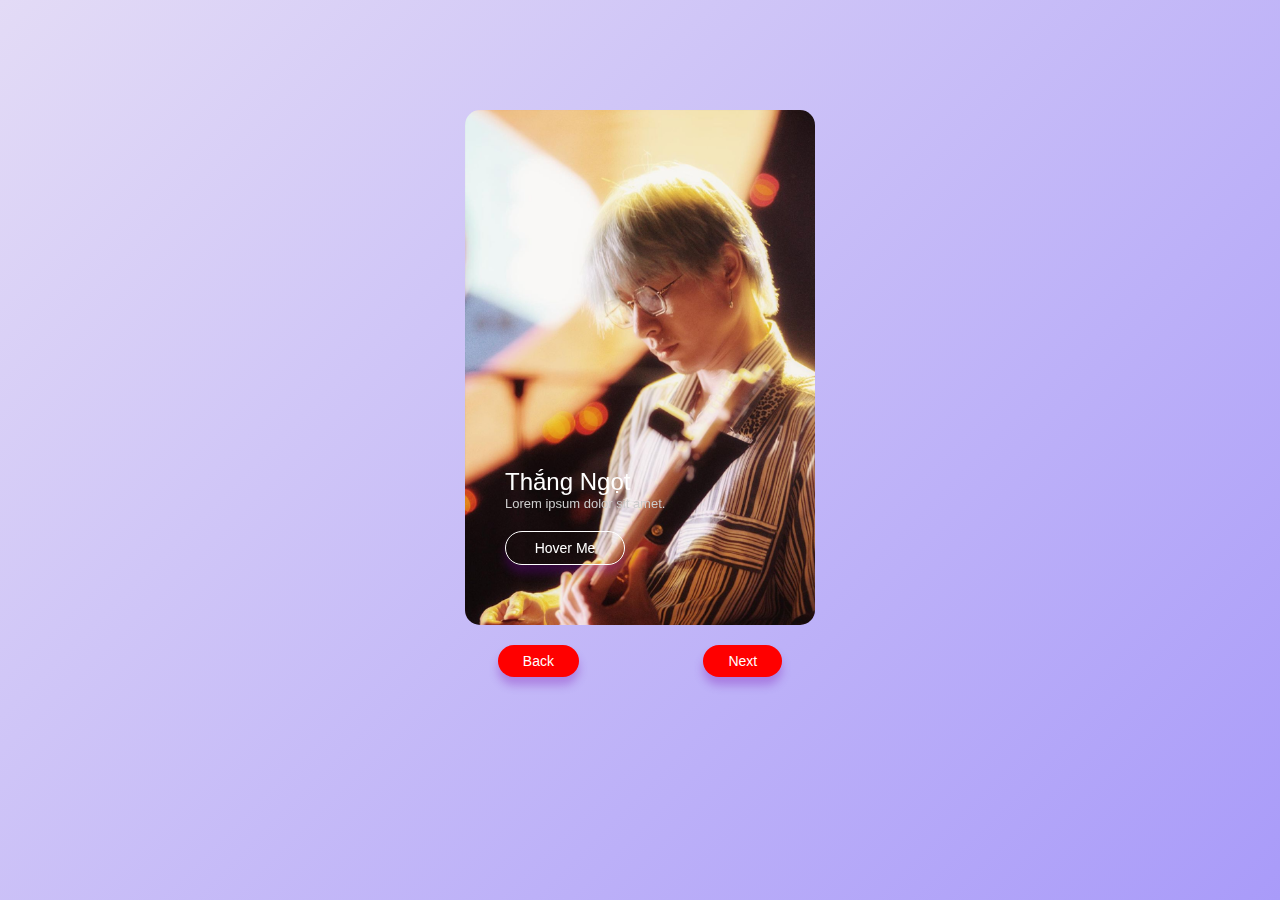
<file: index.html>
<!DOCTYPE html>
<html lang="en">
<head>
    <meta charset="UTF-8">
    <meta http-equiv="X-UA-Compatible" content="IE=edge">
    <meta name="viewport" content="width=device-width, initial-scale=1.0">
    <link rel="stylesheet" href="./css/main.css">
    <title>Flipping Profile Card</title>
</head>
<body>
    <div class="container">
            <div class="card">
                <div class="card-inner">
                    <div class="front">
                        <h2>Thắng Ngọt</h2>
                        <p>Lorem ipsum dolor sit amet.</p>
                        <button>Hover Me</button>
                    </div>
                    <div class="back">
                        <img src="./images/waving-hand.png" alt="">
                        <h1>Thắng Vũ<span> Đình Trọng</span></h1>
                        <p>Lorem ipsum dolor sit, consectetur <span>thanhieu@gmail.com</span>. Praes, deserunt!</p>
                        <div class="row">
                            <div class="col">
                                <h2>12K</h2>
                                <p>Followers</p>
                            </div>
                            <div class="col">
                                <h2>250</h2>
                                <p>Following</p>
                            </div>
                            <div class="col">
                                <h2>5K</h2>
                                <p>Likes</p>
                            </div>
                        </div>
                        <div class="row">
                            <button>Follow</button>
                            <a href="#"><img src="./images/instagram.png" alt=""></a>
                            <a href="#"><img src="./images/pinterest.png" alt=""></a>
                        </div>
                    </div>
                </div>
            </div>
            <div class="nav">
                <button><a href="./index2.html">Back</a></button>
                <button>
                    <a href="./index2.html">Next</a>
                    </button>               
            </div>
    </div>
</body>
</html>
</file>
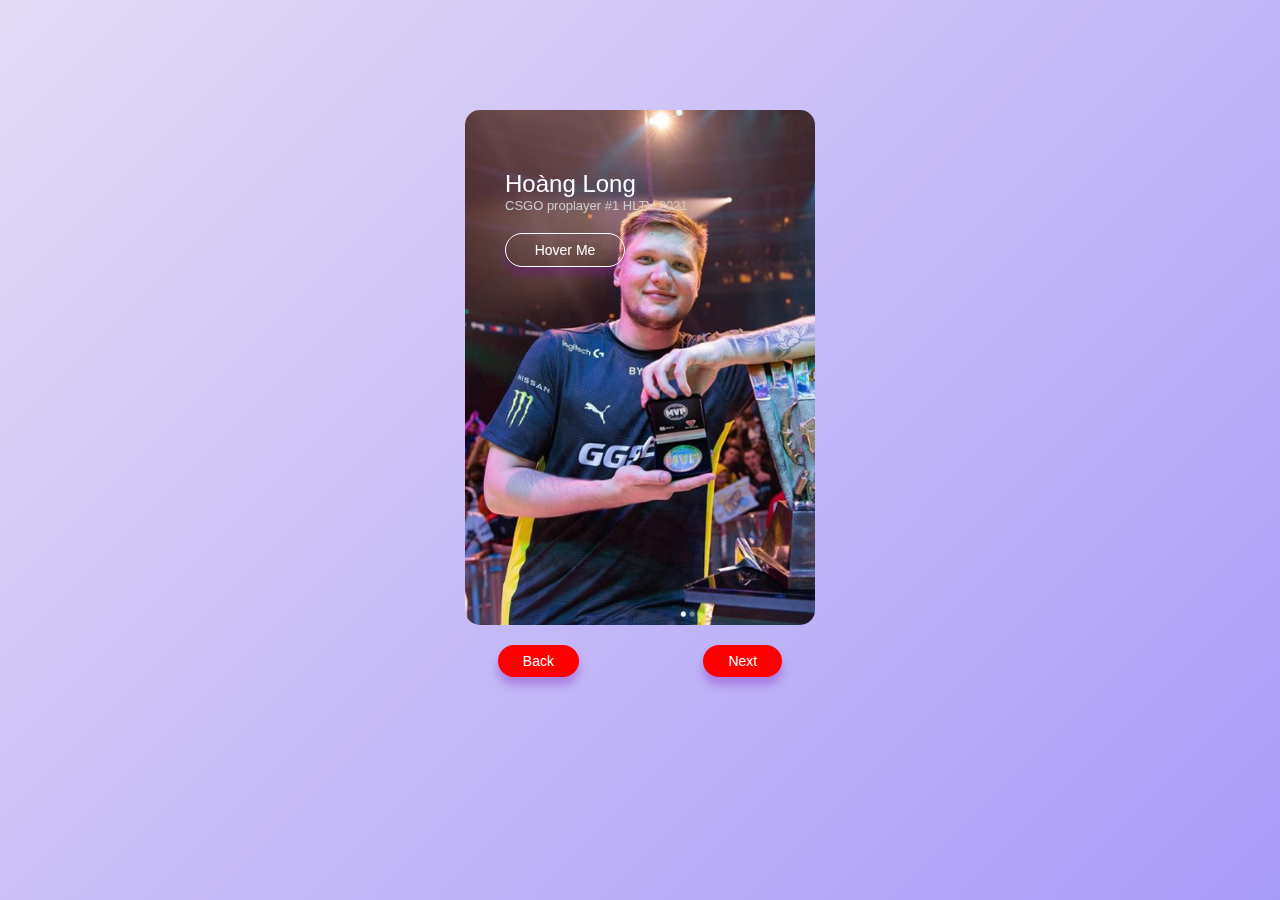
<file: index2.html>
<!DOCTYPE html>
<html lang="en">
<head>
    <meta charset="UTF-8">
    <meta http-equiv="X-UA-Compatible" content="IE=edge">
    <meta name="viewport" content="width=device-width, initial-scale=1.0">
    <link rel="stylesheet" href="./css/main2.css">
    <title>Flipping Profile Card</title>
</head>
<body>
    <div class="container">
            <div class="card">
                <div class="card-inner">
                    <div class="front">
                        <h2>Hoàng Long</h2>
                        <p>CSGO proplayer #1 HLTV 2021</p>
                        <button>Hover Me</button>
                    </div>
                    <div class="back">
                        <img src="./images/waving-hand.png" alt="">
                        <h1>Hiếu <br><span>HoàngLong</span></h1>
                        <p>Lorem ipsum dolor sit, consectetur <span>thanhieu@gmail.com</span>. Praes, deserunt!</p>
                        <div class="row">
                            <div class="col">
                                <h2>12K</h2>
                                <p>Followers</p>
                            </div>
                            <div class="col">
                                <h2>250</h2>
                                <p>Following</p>
                            </div>
                            <div class="col">
                                <h2>5K</h2>
                                <p>Likes</p>
                            </div>
                        </div>
                        <div class="row">
                            <button>Follow</button>
                            <a href="#"><img src="./images/instagram.png" alt=""></a>
                            <a href="#"><img src="./images/pinterest.png" alt=""></a>
                        </div>
                    </div>
                </div>
            </div>
            <div class="nav">
                <button>
                    <a href="./index.html">Back</a>
                    </button>
                <button><a href="./index.html">Next</a></button>               
            </div>
    </div>
</body>
</html>
</file>
<file: css/main.css>
*{
    margin: 0;
    padding: 0;
    font-family: sans-serif;
    box-sizing: border-box;
}
.container{
    width: 100%;
    height: 100vh;
    background: linear-gradient(135deg, #e3dbf6, #a99bf9);
    padding: 10px;
}
.card{
    width: 350px;
    height: 515px;
    margin: 100px auto 0;
    perspective: 1000px;
}
.card-inner{
    width: 100%;
    height: 100%;
    position: relative;
    transition: transform 1s;
    transform-style: preserve-3d;
}
.front, .back{
    height: 100%;
    width: 100%;
    border-radius: 15px;
    position: absolute;
    backface-visibility: hidden;
}
.front{
    background: url(../images/user.png);
    background-position: center;
    background-size: cover;
    padding: 60px 40px;
    display: flex;
    flex-direction: column;
    justify-content: flex-end;
    color: #fff
}
.front h2{
    font-weight: 500;
}
.front p{
    color: #ccc;
    font-size: 13px;
}
.front button{
    width: 120px;
    border: 1px solid #fff;
    background: transparent;
    border-radius: 50px;
    padding: 8px 20px;
    cursor: pointer;
    margin-top: 20px;
    color: #fff;
}
.back{
    background: #fff;
    color: #333;
    padding: 20px 40px;
    transform: rotateY(180deg);
}
.back h1{
    font-size: 50px;
    line-height: 55px;
    margin-bottom: 10px;
}
.back h1 span{
    font-weight: 400;
}
.back p{
    font-size: 14px;
}
.back p span{
    font-weight: bold;
}
.back img{
    width: 120px;
}
.row{
    display: flex;
    align-items: center;
    margin-top: 30px;
}
.col{
    flex: 1;
    text-align: center;
    color: #555;
    font-size: 12px;
    position: relative;
}
.col h2{
    font-size: 20px;
}
.col::after{
    content: '';
    width: 1.5px;
    height: 20px;
    background: #7800ad; 
    position: absolute;
    top: 5px; 
    right: 0;  
}
.col:last-child::after{
    display: none;
}
.col p{
    margin-top: 5px;
}
button{
    background-color: #7800ad;
    color: #fff;
    border: 0;
    outline: 0;
    padding: 8px 25px;
    border-radius: 30px;
    font-size: 14px;
    margin-right: 15px;
    box-shadow: 0 8px 10px rgba(120, 0, 173, 0.3);
}
.back a{
    width: 40px;
    height: 40px;
    border-radius: 50%;
    box-shadow: 0 5px 10px rgba(0,0,0,0.2);
    display: flex;
    justify-content: center;
    margin: 0 5px;
}
.back a img{
    width: 50%;
    height: 50%;
    transform: translateY(10px);
}
.card:hover .card-inner{
    transform: rotateY(180deg);

}
.nav {
    text-align: center;
    justify-content: space-betweens;
}
.nav button{
    cursor: pointer;
    margin: 20px 60px;
    background-color: #ff0000;
}
.nav button a{
    color: #fff;
    text-decoration: none;
}
.nav button:hover{
    background-color: rgb(201, 182, 18);

}
</file>
<file: css/main2.css>
*{
    margin: 0;
    padding: 0;
    font-family: sans-serif;
    box-sizing: border-box;
}
.container{
    width: 100%;
    height: 100vh;
    background: linear-gradient(135deg, #e3dbf6, #a99bf9);
    padding: 10px;
    transition: 0.5s;
}
.card{
    width: 350px;
    height: 515px;
    margin: 100px auto 0;
    perspective: 1000px;
}
.card-inner{
    width: 100%;
    height: 100%;
    position: relative;
    transition: transform 1s;
    transform-style: preserve-3d;
}
.front, .back{
    height: 100%;
    width: 100%;
    border-radius: 15px;
    position: absolute;
    backface-visibility: hidden;
    transition: 0.5s;
}
.front{
    background: url(../images/user2.png);
    background-position: center;
    background-size: cover;
    padding: 60px 40px;
    display: flex;
    flex-direction: column;
    justify-content: flex-start;
    color: #fff
}
.front h2{
    font-weight: 500;
}
.front p{
    color: #ccc;
    font-size: 13px;
}
.front button{
    width: 120px;
    border: 1px solid #fff;
    background: transparent;
    border-radius: 50px;
    padding: 8px 20px;
    cursor: pointer;
    margin-top: 20px;
    color: #fff;
}
.back{
    background: #fff;
    color: #333;
    padding: 20px 40px;
    transform: rotateY(180deg);
}
.back h1{
    font-size: 50px;
    line-height: 55px;
    margin-bottom: 10px;
}
.back h1 span{
    font-weight: 400;
}
.back p{
    font-size: 14px;
}
.back p span{
    font-weight: bold;
}
.back img{
    width: 120px;
}
.row{
    display: flex;
    align-items: center;
    margin-top: 30px;
}
.col{
    flex: 1;
    text-align: center;
    color: #555;
    font-size: 12px;
    position: relative;
}
.col h2{
    font-size: 20px;
}
.col::after{
    content: '';
    width: 1.5px;
    height: 20px;
    background: #7800ad; 
    position: absolute;
    top: 5px; 
    right: 0;  
}
.col:last-child::after{
    display: none;
}
.col p{
    margin-top: 5px;
}
button{
    cursor: pointer;
    background-color: #7800ad;
    color: #fff;
    border: 0;
    outline: 0;
    padding: 8px 25px;
    border-radius: 30px;
    font-size: 14px;
    margin-right: 15px;
    box-shadow: 0 8px 10px rgba(120, 0, 173, 0.3);
}
.back a{
    width: 40px;
    height: 40px;
    border-radius: 50%;
    box-shadow: 0 5px 10px rgba(0,0,0,0.2);
    display: flex;
    justify-content: center;
    margin: 0 5px;
}
.back a img{
    width: 50%;
    height: 50%;
    transform: translateY(10px);
}
.card:hover .card-inner{
    transform: rotateY(180deg);

}
.nav {
    text-align: center;
    justify-content: space-betweens;
}
.nav button{
    cursor: pointer;
    margin: 20px 60px;
    background-color: #ff0000;
    transition: 0.5s;
}
.nav button a{
    color: #fff;
    text-decoration: none;
}
.nav button:hover{
    background-color: rgb(201, 182, 18);

}
</file>
